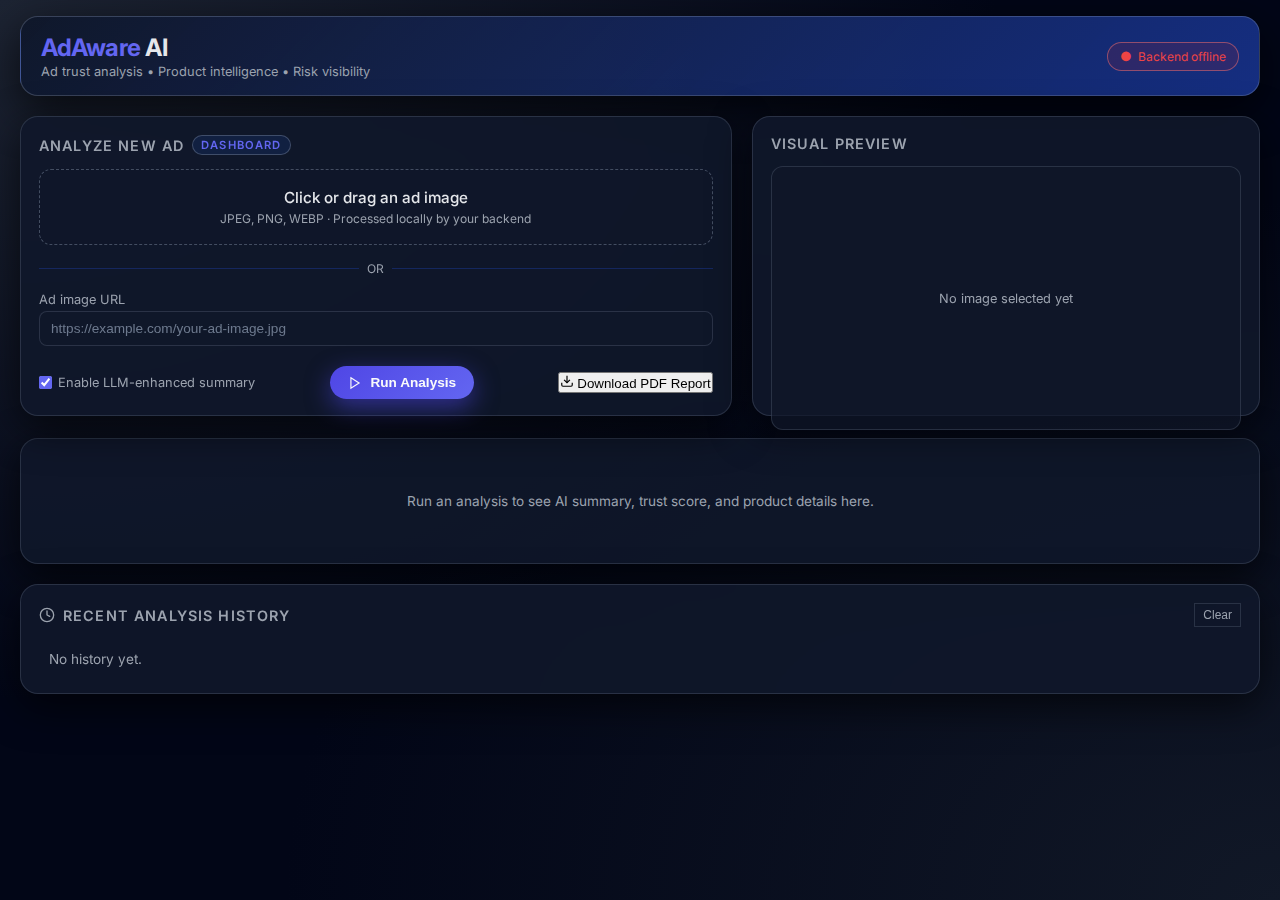
<file: web_dashboard/index.html>
<!doctype html>
<html lang="en">

<head>
  <meta charset="utf-8" />
  <title>AdAware AI – Dashboard</title>
  <meta name="viewport" content="width=device-width, initial-scale=1" />

  <link rel="preconnect" href="https://fonts.googleapis.com">
  <link rel="preconnect" href="https://fonts.gstatic.com" crossorigin>
  <link href="https://fonts.googleapis.com/css2?family=Inter:wght@400;500;600;700&display=swap" rel="stylesheet">
  <link rel="stylesheet" href="styles.css">
</head>

<body>
  <div class="page">
    <!-- HEADER -->
    <header class="top-bar">
      <div>
        <div class="app-title"><span>AdAware</span> AI</div>
        <div class="app-subtitle">Ad trust analysis • Product intelligence • Risk visibility</div>
      </div>
      <div id="backendStatus" class="status-pill">
        <span class="status-dot">●</span>
        Checking backend…
      </div>
    </header>

    <!-- INPUT + PREVIEW -->
    <main class="layout">
      <!-- Left: Input card -->
      <section class="card">
        <div class="card-header">
          <div class="card-title">
            Analyze New Ad
            <span class="card-title-badge">Dashboard</span>
          </div>
        </div>

        <div class="input-section">
          <!-- File input -->
          <label class="file-drop">
            <input type="file" id="imageFile" accept="image/*" />
            <div class="file-drop-main">Click or drag an ad image</div>
            <div class="file-drop-sub">JPEG, PNG, WEBP · Processed locally by your backend</div>
          </label>

          <div class="or-divider">
            <div class="or-divider-line"></div>
            <span>OR</span>
            <div class="or-divider-line"></div>
          </div>

          <!-- URL input -->
          <div>
            <div class="field-label">Ad image URL</div>
            <input id="imageUrl" type="text" class="text-input" placeholder="https://example.com/your-ad-image.jpg" />
          </div>

          <!-- Footer controls -->
          <div class="input-footer">
            <label class="checkbox-row">
              <input type="checkbox" id="useLlm" checked />
              <span>Enable LLM-enhanced summary</span>
            </label>

            <button id="btnAnalyze" type="button" class="btn-primary">
              <svg class="btn-icon" viewBox="0 0 24 24" fill="none" stroke="currentColor">
                <polygon points="5 3 19 12 5 21 5 3"></polygon>
              </svg>
              Run Analysis
            </button>

            <button id="btnDownloadPdf" type="button" class="btn-subtle" style="margin-left:8px;">
              <svg class="btn-icon" viewBox="0 0 24 24" fill="none" stroke="currentColor">
                <path d="M21 15v4a2 2 0 0 1-2 2H5a2 2 0 0 1-2-2v-4" />
                <polyline points="7 10 12 15 17 10" />
                <line x1="12" y1="15" x2="12" y2="3" />
              </svg>
              Download PDF Report
            </button>
          </div>
        </div>
      </section>

      <!-- Right: Preview card -->
      <section class="card">
        <div class="card-header">
          <div class="card-title">
            Visual Preview
          </div>
        </div>
        <div id="previewInner" class="preview-wrap">
          <div class="preview-placeholder">No image selected yet</div>
        </div>
      </section>
    </main>

    <!-- RESULTS -->
    <section id="resultArea" class="results-card">
      <div class="results-placeholder">
        Run an analysis to see AI summary, trust score, and product details here.
      </div>
    </section>

    <!-- HISTORY -->
    <section id="historySection" class="card" style="margin-top: 20px;">
      <div class="card-header">
        <div class="card-title">
          <svg width="16" height="16" viewBox="0 0 24 24" fill="none" stroke="currentColor" stroke-width="2"
            stroke-linecap="round" stroke-linejoin="round">
            <circle cx="12" cy="12" r="10"></circle>
            <polyline points="12 6 12 12 16 14"></polyline>
          </svg>
          Recent Analysis History
        </div>
        <button id="btnClearHistory" class="btn-subtle"
          style="font-size: 0.75rem; padding: 4px 8px; background: transparent; border: 1px solid var(--border-subtle); color: var(--text-muted); cursor: pointer;">Clear</button>
      </div>
      <div id="historyList" class="history-grid"
        style="display: grid; grid-template-columns: repeat(auto-fill, minmax(250px, 1fr)); gap: 12px; margin-top: 12px;">
        <!-- History items -->
        <div style="color: var(--text-muted); font-size: 0.85rem; padding: 10px;">No history yet.</div>
      </div>
    </section>
  </div>

  <script src="script.js"></script>
</body>

</html>
</file>
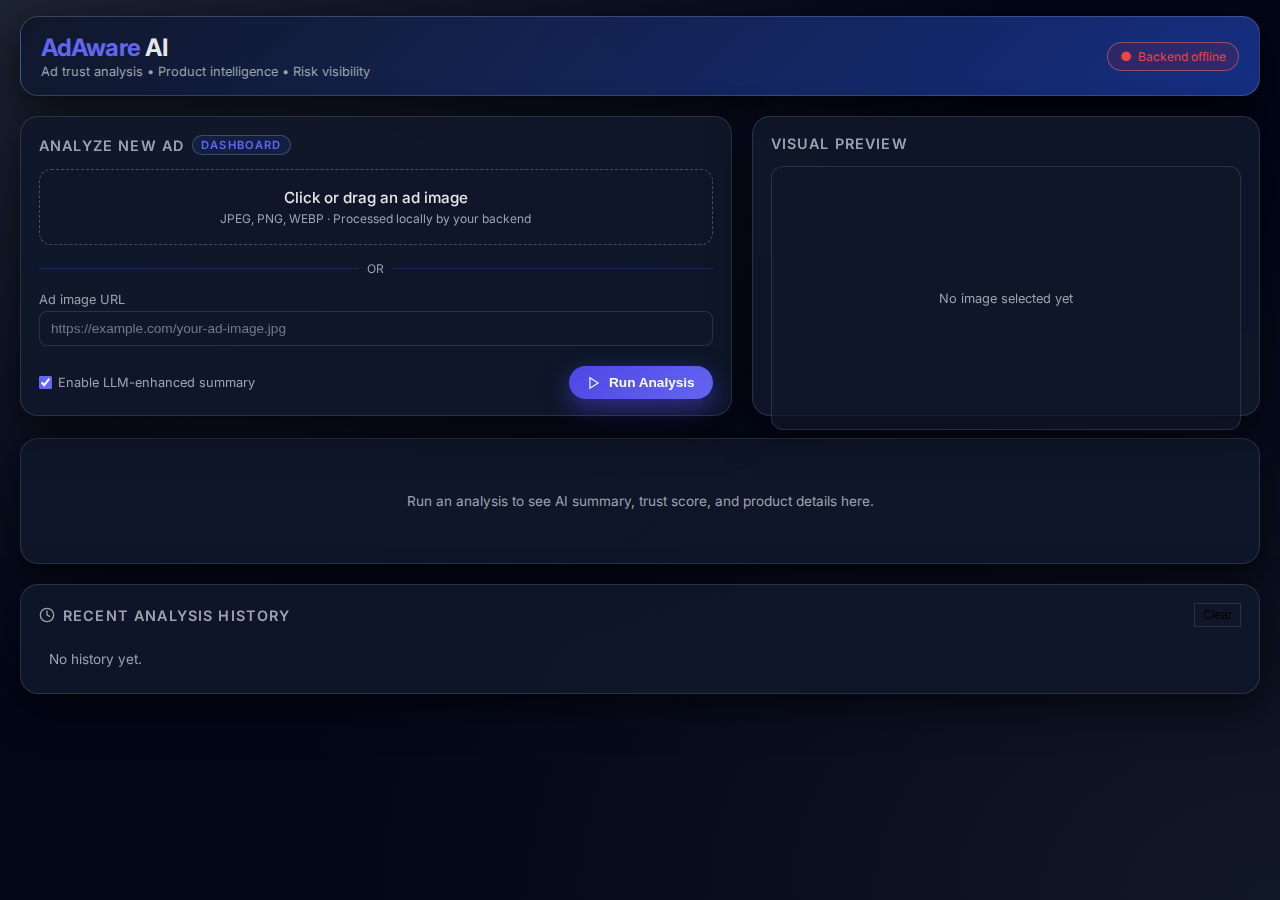
<file: extension/dashboard.html>
<!doctype html>
<html lang="en">
<head>
  <meta charset="utf-8" />
  <title>AdAware AI – Dashboard</title>
  <meta name="viewport" content="width=device-width, initial-scale=1" />

  <link rel="preconnect" href="https://fonts.googleapis.com">
  <link rel="preconnect" href="https://fonts.gstatic.com" crossorigin>
  <link href="https://fonts.googleapis.com/css2?family=Inter:wght@400;500;600;700&display=swap" rel="stylesheet">

  <style>
    :root {
      --bg: #020617;
      --bg-card: rgba(15, 23, 42, 0.9);
      --bg-panel: rgba(15, 23, 42, 0.7);
      --border-subtle: rgba(148, 163, 184, 0.2);
      --border-strong: rgba(99, 102, 241, 0.7);
      --text-main: #e5e7eb;
      --text-muted: #9ca3af;
      --accent: #6366f1;
      --accent-soft: rgba(79, 70, 229, 0.35);
      --success: #22c55e;
      --warning: #f97316;
      --danger: #ef4444;
      --radius-lg: 18px;
      --radius-md: 12px;
      --radius-sm: 8px;
    }

    * {
      box-sizing: border-box;
      margin: 0;
      padding: 0;
    }

    body {
      min-height: 100vh;
      background:
        radial-gradient(at 0% 0%, #1d2433 0, transparent 55%),
        radial-gradient(at 100% 100%, #111827 0, transparent 55%),
        var(--bg);
      color: var(--text-main);
      font-family: "Inter", system-ui, -apple-system, BlinkMacSystemFont, "Segoe UI", sans-serif;
      padding: 16px;
    }

    .page {
      max-width: 1240px;
      margin: 0 auto;
    }

    /* Top bar */
    .top-bar {
      display: flex;
      align-items: center;
      justify-content: space-between;
      padding: 16px 20px;
      border-radius: var(--radius-lg);
      background: linear-gradient(135deg, rgba(15,23,42,0.95), rgba(30,64,175,0.7));
      border: 1px solid rgba(148,163,184,0.3);
      box-shadow: 0 14px 45px rgba(0,0,0,0.7);
      margin-bottom: 20px;
    }

    .app-title {
      font-size: 1.5rem;
      font-weight: 700;
      letter-spacing: -0.02em;
    }

    .app-title span {
      color: var(--accent);
    }

    .app-subtitle {
      font-size: 0.8rem;
      color: var(--text-muted);
      margin-top: 2px;
    }

    .status-pill {
      font-size: 0.75rem;
      padding: 6px 12px;
      border-radius: 999px;
      border: 1px solid rgba(148,163,184,0.4);
      background: rgba(15,23,42,0.8);
      display: inline-flex;
      align-items: center;
      gap: 6px;
      color: var(--text-muted);
      white-space: nowrap;
    }

    .status-pill.online {
      border-color: rgba(34,197,94,0.5);
      background: rgba(22,163,74,0.15);
      color: var(--success);
    }

    .status-pill.offline {
      border-color: rgba(248,113,113,0.5);
      background: rgba(185,28,28,0.15);
      color: var(--danger);
    }

    .status-dot {
      font-size: 0.8rem;
    }

    /* Layout main */
    .layout {
      display: grid;
      grid-template-columns: 1.4fr 1fr;
      gap: 20px;
      align-items: stretch;
      margin-bottom: 22px;
    }

    .card {
      background: var(--bg-card);
      border-radius: var(--radius-lg);
      border: 1px solid var(--border-subtle);
      box-shadow: 0 12px 40px rgba(0,0,0,0.65);
      padding: 18px 18px 16px;
      backdrop-filter: blur(16px);
      -webkit-backdrop-filter: blur(16px);
    }

    .card-header {
      display: flex;
      align-items: center;
      justify-content: space-between;
      margin-bottom: 14px;
    }

    .card-title {
      font-size: 0.9rem;
      font-weight: 600;
      text-transform: uppercase;
      letter-spacing: 0.08em;
      color: var(--text-muted);
      display: flex;
      align-items: center;
      gap: 8px;
    }

    .card-title-badge {
      font-size: 0.7rem;
      padding: 2px 8px;
      border-radius: 999px;
      border: 1px solid rgba(148,163,184,0.35);
      color: var(--accent);
      background: rgba(37,99,235,0.12);
    }

    /* Input area */
    .input-section {
      display: flex;
      flex-direction: column;
      gap: 12px;
    }

    .file-drop {
      border-radius: var(--radius-md);
      border: 1px dashed rgba(148,163,184,0.4);
      background: rgba(15,23,42,0.7);
      padding: 18px;
      text-align: center;
      position: relative;
      cursor: pointer;
      transition: border-color 0.18s ease, background 0.18s ease, box-shadow 0.18s ease;
    }

    .file-drop:hover {
      border-color: var(--accent);
      box-shadow: 0 0 0 1px rgba(79,70,229,0.6);
      background: rgba(17,24,39,0.9);
    }

    .file-drop input[type="file"] {
      position: absolute;
      inset: 0;
      margin: 0;
      opacity: 0;
      cursor: pointer;
    }

    .file-drop-main {
      font-size: 0.95rem;
      font-weight: 500;
    }

    .file-drop-sub {
      font-size: 0.75rem;
      color: var(--text-muted);
      margin-top: 4px;
    }

    .or-divider {
      display: flex;
      align-items: center;
      gap: 8px;
      font-size: 0.75rem;
      color: var(--text-muted);
      margin: 4px 0;
    }

    .or-divider-line {
      flex: 1;
      height: 1px;
      background: rgba(30,64,175,0.8);
      opacity: 0.5;
    }

    .field-label {
      font-size: 0.8rem;
      color: var(--text-muted);
      margin-bottom: 4px;
    }

    .text-input {
      width: 100%;
      border-radius: var(--radius-sm);
      border: 1px solid var(--border-subtle);
      background: rgba(15,23,42,0.9);
      padding: 9px 11px;
      font-size: 0.85rem;
      color: var(--text-main);
      outline: none;
      transition: border-color 0.18s ease, box-shadow 0.18s ease, background 0.18s ease;
    }

    .text-input::placeholder {
      color: rgba(148,163,184,0.7);
    }

    .text-input:focus {
      border-color: var(--border-strong);
      box-shadow: 0 0 0 1px var(--accent-soft);
      background: #020617;
    }

    .input-footer {
      display: flex;
      align-items: center;
      justify-content: space-between;
      gap: 8px;
      margin-top: 8px;
    }

    .checkbox-row {
      display: inline-flex;
      align-items: center;
      gap: 6px;
      font-size: 0.8rem;
      color: var(--text-muted);
      cursor: pointer;
    }

    .checkbox-row input {
      accent-color: var(--accent);
    }

    .btn-primary {
      border-radius: 999px;
      border: none;
      padding: 9px 18px;
      background: linear-gradient(135deg, #4f46e5, #6366f1);
      color: #f9fafb;
      font-size: 0.85rem;
      font-weight: 600;
      cursor: pointer;
      display: inline-flex;
      align-items: center;
      gap: 8px;
      box-shadow: 0 8px 25px rgba(79,70,229,0.55);
      transition: transform 0.12s ease, box-shadow 0.12s ease, opacity 0.12s ease;
      white-space: nowrap;
    }

    .btn-primary:hover:not(:disabled) {
      transform: translateY(-0.5px);
      box-shadow: 0 10px 32px rgba(79,70,229,0.7);
    }

    .btn-primary:disabled {
      opacity: 0.6;
      cursor: default;
      box-shadow: none;
      transform: none;
    }

    .btn-icon {
      width: 14px;
      height: 14px;
      stroke-width: 2;
    }

    /* Preview card */
    .preview-wrap {
      border-radius: var(--radius-md);
      background: var(--bg-panel);
      border: 1px solid var(--border-subtle);
      height: 100%;
      min-height: 220px;
      display: flex;
      align-items: center;
      justify-content: center;
      overflow: hidden;
      position: relative;
    }

    .preview-placeholder {
      font-size: 0.8rem;
      color: var(--text-muted);
    }

    .preview-img {
      max-width: 100%;
      max-height: 100%;
      object-fit: contain;
      display: block;
    }

    /* Result area */
    .results-card {
      border-radius: var(--radius-lg);
      background: var(--bg-card);
      border: 1px solid var(--border-subtle);
      box-shadow: 0 12px 40px rgba(0,0,0,0.7);
      padding: 18px;
    }

    .results-placeholder {
      font-size: 0.85rem;
      color: var(--text-muted);
      text-align: center;
      padding: 36px 0;
    }

    .results-grid {
      display: grid;
      grid-template-columns: minmax(0, 1.7fr) minmax(0, 1.3fr);
      gap: 18px;
    }

    .summary-panel,
    .details-panel {
      background: var(--bg-panel);
      border-radius: var(--radius-md);
      padding: 14px;
      border: 1px solid rgba(55,65,81,0.85);
    }

    .section-heading {
      font-size: 0.8rem;
      font-weight: 600;
      text-transform: uppercase;
      letter-spacing: 0.08em;
      color: var(--text-muted);
      margin-bottom: 8px;
      display: flex;
      align-items: center;
      gap: 6px;
    }

    .section-heading span.dot {
      width: 7px;
      height: 7px;
      border-radius: 999px;
      background: rgba(148,163,184,0.7);
    }

    .summary-text {
      font-size: 0.9rem;
      color: #e5e7eb;
      line-height: 1.5;
      white-space: pre-wrap;
    }

    .pill-row {
      display: flex;
      flex-wrap: wrap;
      gap: 6px;
      margin-top: 8px;
    }

    .pill {
      font-size: 0.7rem;
      padding: 3px 8px;
      border-radius: 999px;
      border: 1px solid rgba(148,163,184,0.35);
      color: var(--text-muted);
      background: rgba(15,23,42,0.9);
    }

    .pill.green {
      border-color: rgba(34,197,94,0.7);
      color: var(--success);
      background: rgba(22,163,74,0.14);
    }

    .pill.yellow {
      border-color: rgba(249,115,22,0.7);
      color: var(--warning);
      background: rgba(202,138,4,0.14);
    }

    .pill.red {
      border-color: rgba(239,68,68,0.7);
      color: var(--danger);
      background: rgba(185,28,28,0.16);
    }

    .metric-row {
      display: flex;
      align-items: center;
      justify-content: space-between;
      font-size: 0.8rem;
      margin-top: 6px;
    }

    .metric-label {
      color: var(--text-muted);
    }

    .metric-value {
      font-weight: 600;
    }

    .progress-wrapper {
      margin-top: 6px;
    }

    .progress-bg {
      width: 100%;
      height: 6px;
      border-radius: 999px;
      background: rgba(30,64,175,0.4);
      overflow: hidden;
    }

    .progress-fill {
      height: 100%;
      width: 0%;
      border-radius: 999px;
      background: linear-gradient(90deg, #22c55e, #4ade80);
      transition: width 0.9s ease-out;
    }

    .json-toggle {
      margin-top: 12px;
      border-radius: var(--radius-md);
      border: 1px solid rgba(55,65,81,0.9);
      background: rgba(15,23,42,0.9);
      padding: 10px 12px;
      font-size: 0.75rem;
    }

    .json-toggle summary {
      cursor: pointer;
      list-style: none;
      outline: none;
      color: var(--text-muted);
      font-weight: 500;
      text-transform: uppercase;
      letter-spacing: 0.08em;
    }

    .json-toggle summary::-webkit-details-marker {
      display: none;
    }

    .json-toggle summary::before {
      content: "▸";
      display: inline-block;
      margin-right: 6px;
      font-size: 0.7rem;
      transition: transform 0.15s ease;
    }

    .json-toggle[open] summary::before {
      transform: rotate(90deg);
    }

    .json-toggle pre {
      margin-top: 8px;
      max-height: 260px;
      overflow: auto;
      font-family: ui-monospace, SFMono-Regular, Menlo, Monaco, Consolas, "Liberation Mono", "Courier New", monospace;
      font-size: 0.7rem;
      color: #e5e7eb;
      white-space: pre;
    }

    /* Small badge */
    .id-chip {
      font-family: ui-monospace, SFMono-Regular, Menlo, Monaco, Consolas, "Liberation Mono", "Courier New", monospace;
      font-size: 0.7rem;
      padding: 2px 6px;
      border-radius: 999px;
      border: 1px solid rgba(148,163,184,0.4);
      color: var(--text-muted);
      margin-top: 6px;
      display: inline-flex;
      align-items: center;
      gap: 4px;
    }

    /* Responsive */
    @media (max-width: 980px) {
      .layout {
        grid-template-columns: 1fr;
      }
    }

    @media (max-width: 720px) {
      body {
        padding: 10px;
      }
      .top-bar {
        flex-direction: column;
        align-items: flex-start;
        gap: 8px;
      }
      .results-grid {
        grid-template-columns: 1fr;
      }
    }

    /* Print */
    @media print {
      body {
        background: #fff;
        color: #000;
      }
      .top-bar {
        box-shadow: none;
        background: #fff;
      }
      .card,
      .results-card,
      .summary-panel,
      .details-panel,
      .json-toggle {
        background: #fff !important;
        box-shadow: none !important;
      }
      .btn-primary,
      .status-pill {
        display: none !important;
      }
    }
  </style>
</head>

<body>
  <div class="page">
    <!-- HEADER -->
    <header class="top-bar">
      <div>
        <div class="app-title"><span>AdAware</span> AI</div>
        <div class="app-subtitle">Ad trust analysis • Product intelligence • Risk visibility</div>
      </div>
      <div id="backendStatus" class="status-pill">
        <span class="status-dot">●</span>
        Checking backend…
      </div>
    </header>

    <!-- INPUT + PREVIEW -->
    <main class="layout">
      <!-- Left: Input card -->
      <section class="card">
        <div class="card-header">
          <div class="card-title">
            Analyze New Ad
            <span class="card-title-badge">Dashboard</span>
          </div>
        </div>

        <div class="input-section">
          <!-- File input -->
          <label class="file-drop">
            <input type="file" id="imageFile" accept="image/*" />
            <div class="file-drop-main">Click or drag an ad image</div>
            <div class="file-drop-sub">JPEG, PNG, WEBP · Processed locally by your backend</div>
          </label>

          <div class="or-divider">
            <div class="or-divider-line"></div>
            <span>OR</span>
            <div class="or-divider-line"></div>
          </div>

          <!-- URL input -->
          <div>
            <div class="field-label">Ad image URL</div>
            <input
              id="imageUrl"
              type="text"
              class="text-input"
              placeholder="https://example.com/your-ad-image.jpg"
            />
          </div>

          <!-- Footer controls -->
          <div class="input-footer">
            <label class="checkbox-row">
              <input type="checkbox" id="useLlm" checked />
              <span>Enable LLM-enhanced summary</span>
            </label>

            <button id="btnAnalyze" type="button" class="btn-primary">
              <svg class="btn-icon" viewBox="0 0 24 24" fill="none" stroke="currentColor">
                <polygon points="5 3 19 12 5 21 5 3"></polygon>
              </svg>
              Run Analysis
            </button>
          </div>
        </div>
      </section>

      <!-- Right: Preview card -->
      <section class="card">
        <div class="card-header">
          <div class="card-title">
            Visual Preview
          </div>
        </div>
        <div id="previewInner" class="preview-wrap">
          <div class="preview-placeholder">No image selected yet</div>
        </div>
      </section>
    </main>

    <!-- RESULTS -->
    <section id="resultArea" class="results-card">
      <div class="results-placeholder">
        Run an analysis to see AI summary, trust score, and product details here.
      </div>
    </section>

    <!-- HISTORY -->
    <section id="historySection" class="card" style="margin-top: 20px;">
      <div class="card-header">
        <div class="card-title">
          <svg width="16" height="16" viewBox="0 0 24 24" fill="none" stroke="currentColor" stroke-width="2" stroke-linecap="round" stroke-linejoin="round"><circle cx="12" cy="12" r="10"></circle><polyline points="12 6 12 12 16 14"></polyline></svg>
          Recent Analysis History
        </div>
        <button id="btnClearHistory" class="btn-subtle" style="font-size: 0.75rem; padding: 4px 8px; background: transparent; border: 1px solid var(--border-subtle);">Clear</button>
      </div>
      <div id="historyList" class="history-grid" style="display: grid; grid-template-columns: repeat(auto-fill, minmax(250px, 1fr)); gap: 12px;">
        <!-- History items -->
        <div style="color: var(--text-muted); font-size: 0.85rem; padding: 10px;">No history yet.</div>
      </div>
    </section>
  </div>

  <!-- Extension JS (will call /analyze_hover, draw results) -->
  <script src="dashboard.js"></script>
</body>
</html>
</file>
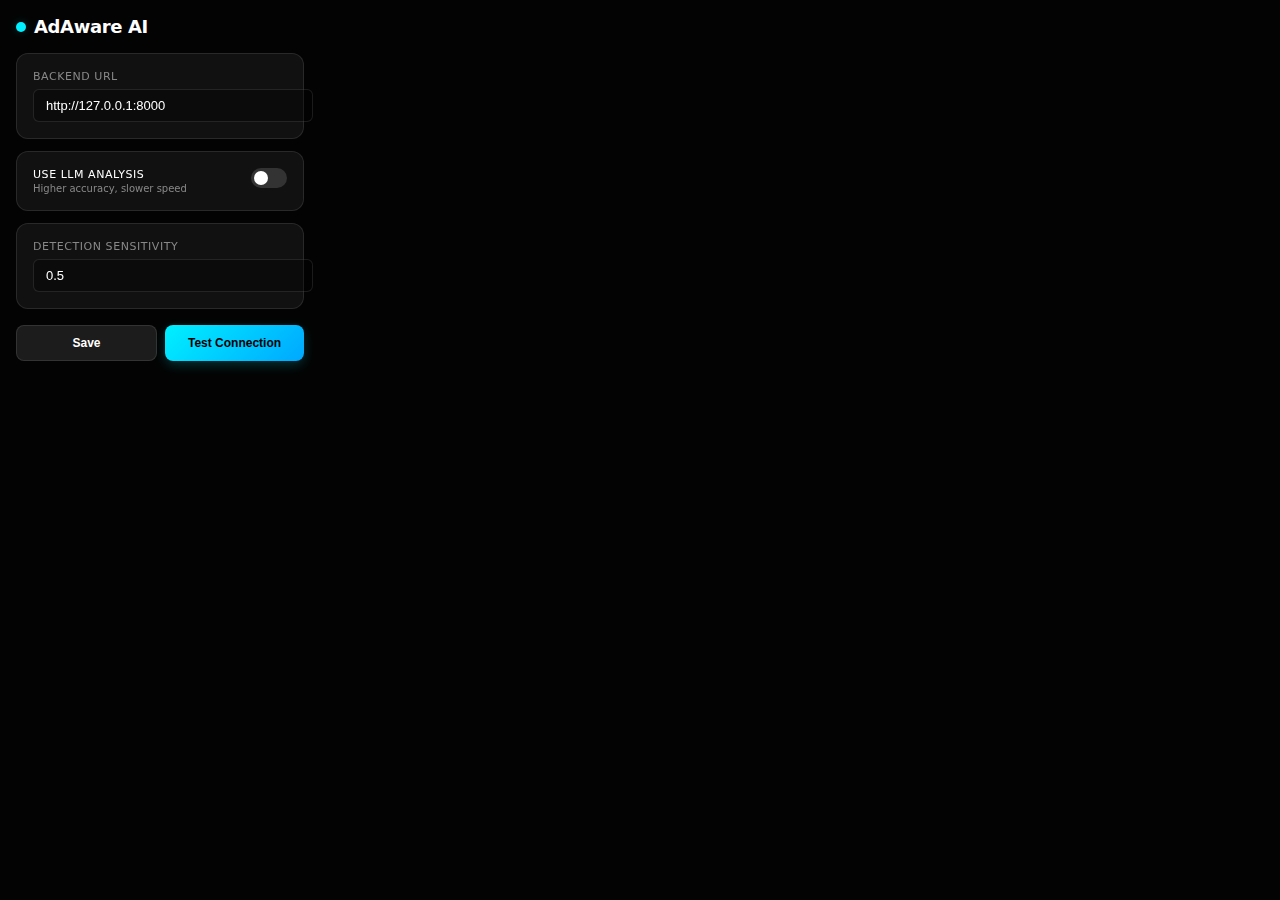
<file: extension/popup.html>
<!DOCTYPE html>
<html>

<head>
  <meta charset="utf-8">
  <link rel="stylesheet" href="popup.css">
</head>

<body>
  <h2>
    <div class="logo-dot"></div> AdAware AI
  </h2>

  <div class="card">
    <div class="field">
      <label>Backend URL</label>
      <input type="text" id="backend_url" value="http://127.0.0.1:8000" placeholder="http://localhost:8000">
    </div>
  </div>

  <div class="card">
    <div class="field row">
      <div>
        <label style="margin:0; color:#fff">Use LLM Analysis</label>
        <div style="font-size:10px; color:var(--text-muted); margin-top:2px">Higher accuracy, slower speed</div>
      </div>
      <label class="toggle">
        <input type="checkbox" id="use_llm">
        <span class="slider"></span>
      </label>
    </div>
  </div>

  <div class="card">
    <div class="field">
      <label>Detection Sensitivity</label>
      <input type="number" id="sensitivity" step="0.1" min="0" max="1" value="0.5">
    </div>
  </div>

  <div class="actions">
    <button id="save">Save</button>
    <button id="test-connection">Test Connection</button>
  </div>

  <div id="status" class="status"></div>

  <script src="popup.js"></script>
</body>

</html>
</file>
<file: web_dashboard/styles.css>
:root {
  --bg: #020617;
  --bg-card: rgba(15, 23, 42, 0.9);
  --bg-panel: rgba(15, 23, 42, 0.7);
  --border-subtle: rgba(148, 163, 184, 0.2);
  --border-strong: rgba(99, 102, 241, 0.7);
  --text-main: #e5e7eb;
  --text-muted: #9ca3af;
  --accent: #6366f1;
  --accent-soft: rgba(79, 70, 229, 0.35);
  --success: #22c55e;
  --warning: #f97316;
  --danger: #ef4444;
  --radius-lg: 18px;
  --radius-md: 12px;
  --radius-sm: 8px;
}

* {
  box-sizing: border-box;
  margin: 0;
  padding: 0;
}

body {
  min-height: 100vh;
  background:
    radial-gradient(at 0% 0%, #1d2433 0, transparent 55%),
    radial-gradient(at 100% 100%, #111827 0, transparent 55%),
    var(--bg);
  color: var(--text-main);
  font-family: "Inter", system-ui, -apple-system, BlinkMacSystemFont, "Segoe UI", sans-serif;
  padding: 16px;
}

.page {
  max-width: 1240px;
  margin: 0 auto;
}

/* Top bar */
.top-bar {
  display: flex;
  align-items: center;
  justify-content: space-between;
  padding: 16px 20px;
  border-radius: var(--radius-lg);
  background: linear-gradient(135deg, rgba(15, 23, 42, 0.95), rgba(30, 64, 175, 0.7));
  border: 1px solid rgba(148, 163, 184, 0.3);
  box-shadow: 0 14px 45px rgba(0, 0, 0, 0.7);
  margin-bottom: 20px;
}

.app-title {
  font-size: 1.5rem;
  font-weight: 700;
  letter-spacing: -0.02em;
}

.app-title span {
  color: var(--accent);
}

.app-subtitle {
  font-size: 0.8rem;
  color: var(--text-muted);
  margin-top: 2px;
}

.status-pill {
  font-size: 0.75rem;
  padding: 6px 12px;
  border-radius: 999px;
  border: 1px solid rgba(148, 163, 184, 0.4);
  background: rgba(15, 23, 42, 0.8);
  display: inline-flex;
  align-items: center;
  gap: 6px;
  color: var(--text-muted);
  white-space: nowrap;
}

.status-pill.online {
  border-color: rgba(34, 197, 94, 0.5);
  background: rgba(22, 163, 74, 0.15);
  color: var(--success);
}

.status-pill.offline {
  border-color: rgba(248, 113, 113, 0.5);
  background: rgba(185, 28, 28, 0.15);
  color: var(--danger);
}

.status-dot {
  font-size: 0.8rem;
}

/* Layout main */
.layout {
  display: grid;
  grid-template-columns: 1.4fr 1fr;
  gap: 20px;
  align-items: stretch;
  margin-bottom: 22px;
}

.card {
  background: var(--bg-card);
  border-radius: var(--radius-lg);
  border: 1px solid var(--border-subtle);
  box-shadow: 0 12px 40px rgba(0, 0, 0, 0.65);
  padding: 18px 18px 16px;
  backdrop-filter: blur(16px);
  -webkit-backdrop-filter: blur(16px);
}

.card-header {
  display: flex;
  align-items: center;
  justify-content: space-between;
  margin-bottom: 14px;
}

.card-title {
  font-size: 0.9rem;
  font-weight: 600;
  text-transform: uppercase;
  letter-spacing: 0.08em;
  color: var(--text-muted);
  display: flex;
  align-items: center;
  gap: 8px;
}

.card-title-badge {
  font-size: 0.7rem;
  padding: 2px 8px;
  border-radius: 999px;
  border: 1px solid rgba(148, 163, 184, 0.35);
  color: var(--accent);
  background: rgba(37, 99, 235, 0.12);
}

/* Input area */
.input-section {
  display: flex;
  flex-direction: column;
  gap: 12px;
}

.file-drop {
  border-radius: var(--radius-md);
  border: 1px dashed rgba(148, 163, 184, 0.4);
  background: rgba(15, 23, 42, 0.7);
  padding: 18px;
  text-align: center;
  position: relative;
  cursor: pointer;
  transition: border-color 0.18s ease, background 0.18s ease, box-shadow 0.18s ease;
}

.file-drop:hover {
  border-color: var(--accent);
  box-shadow: 0 0 0 1px rgba(79, 70, 229, 0.6);
  background: rgba(17, 24, 39, 0.9);
}

.file-drop input[type="file"] {
  position: absolute;
  inset: 0;
  margin: 0;
  opacity: 0;
  cursor: pointer;
}

.file-drop-main {
  font-size: 0.95rem;
  font-weight: 500;
}

.file-drop-sub {
  font-size: 0.75rem;
  color: var(--text-muted);
  margin-top: 4px;
}

.or-divider {
  display: flex;
  align-items: center;
  gap: 8px;
  font-size: 0.75rem;
  color: var(--text-muted);
  margin: 4px 0;
}

.or-divider-line {
  flex: 1;
  height: 1px;
  background: rgba(30, 64, 175, 0.8);
  opacity: 0.5;
}

.field-label {
  font-size: 0.8rem;
  color: var(--text-muted);
  margin-bottom: 4px;
}

.text-input {
  width: 100%;
  border-radius: var(--radius-sm);
  border: 1px solid var(--border-subtle);
  background: rgba(15, 23, 42, 0.9);
  padding: 9px 11px;
  font-size: 0.85rem;
  color: var(--text-main);
  outline: none;
  transition: border-color 0.18s ease, box-shadow 0.18s ease, background 0.18s ease;
}

.text-input::placeholder {
  color: rgba(148, 163, 184, 0.7);
}

.text-input:focus {
  border-color: var(--border-strong);
  box-shadow: 0 0 0 1px var(--accent-soft);
  background: #020617;
}

.input-footer {
  display: flex;
  align-items: center;
  justify-content: space-between;
  gap: 8px;
  margin-top: 8px;
}

.checkbox-row {
  display: inline-flex;
  align-items: center;
  gap: 6px;
  font-size: 0.8rem;
  color: var(--text-muted);
  cursor: pointer;
}

.checkbox-row input {
  accent-color: var(--accent);
}

.btn-primary {
  border-radius: 999px;
  border: none;
  padding: 9px 18px;
  background: linear-gradient(135deg, #4f46e5, #6366f1);
  color: #f9fafb;
  font-size: 0.85rem;
  font-weight: 600;
  cursor: pointer;
  display: inline-flex;
  align-items: center;
  gap: 8px;
  box-shadow: 0 8px 25px rgba(79, 70, 229, 0.55);
  transition: transform 0.12s ease, box-shadow 0.12s ease, opacity 0.12s ease;
  white-space: nowrap;
}

.btn-primary:hover:not(:disabled) {
  transform: translateY(-0.5px);
  box-shadow: 0 10px 32px rgba(79, 70, 229, 0.7);
}

.btn-primary:disabled {
  opacity: 0.6;
  cursor: default;
  box-shadow: none;
  transform: none;
}

.btn-icon {
  width: 14px;
  height: 14px;
  stroke-width: 2;
}

/* Preview card */
.preview-wrap {
  border-radius: var(--radius-md);
  background: var(--bg-panel);
  border: 1px solid var(--border-subtle);
  height: 100%;
  min-height: 220px;
  display: flex;
  align-items: center;
  justify-content: center;
  overflow: hidden;
  position: relative;
}

.preview-placeholder {
  font-size: 0.8rem;
  color: var(--text-muted);
}

.preview-img {
  max-width: 100%;
  max-height: 100%;
  object-fit: contain;
  display: block;
}

/* Result area */
.results-card {
  border-radius: var(--radius-lg);
  background: var(--bg-card);
  border: 1px solid var(--border-subtle);
  box-shadow: 0 12px 40px rgba(0, 0, 0, 0.7);
  padding: 18px;
}

.results-placeholder {
  font-size: 0.85rem;
  color: var(--text-muted);
  text-align: center;
  padding: 36px 0;
}

.results-grid {
  display: grid;
  grid-template-columns: minmax(0, 1.7fr) minmax(0, 1.3fr);
  gap: 18px;
}

.summary-panel,
.details-panel {
  background: var(--bg-panel);
  border-radius: var(--radius-md);
  padding: 14px;
  border: 1px solid rgba(55, 65, 81, 0.85);
}

.section-heading {
  font-size: 0.8rem;
  font-weight: 600;
  text-transform: uppercase;
  letter-spacing: 0.08em;
  color: var(--text-muted);
  margin-bottom: 8px;
  display: flex;
  align-items: center;
  gap: 6px;
}

.section-heading span.dot {
  width: 7px;
  height: 7px;
  border-radius: 999px;
  background: rgba(148, 163, 184, 0.7);
}

.summary-text {
  font-size: 0.9rem;
  color: #e5e7eb;
  line-height: 1.5;
  white-space: pre-wrap;
}

.pill-row {
  display: flex;
  flex-wrap: wrap;
  gap: 6px;
  margin-top: 8px;
}

.pill {
  font-size: 0.7rem;
  padding: 3px 8px;
  border-radius: 999px;
  border: 1px solid rgba(148, 163, 184, 0.35);
  color: var(--text-muted);
  background: rgba(15, 23, 42, 0.9);
}

.pill.green {
  border-color: rgba(34, 197, 94, 0.7);
  color: var(--success);
  background: rgba(22, 163, 74, 0.14);
}

.pill.yellow {
  border-color: rgba(249, 115, 22, 0.7);
  color: var(--warning);
  background: rgba(202, 138, 4, 0.14);
}

.pill.red {
  border-color: rgba(239, 68, 68, 0.7);
  color: var(--danger);
  background: rgba(185, 28, 28, 0.16);
}

.metric-row {
  display: flex;
  align-items: center;
  justify-content: space-between;
  font-size: 0.8rem;
  margin-top: 6px;
}

.metric-label {
  color: var(--text-muted);
}

.metric-value {
  font-weight: 600;
}

.progress-wrapper {
  margin-top: 6px;
}

.progress-bg {
  width: 100%;
  height: 6px;
  border-radius: 999px;
  background: rgba(30, 64, 175, 0.4);
  overflow: hidden;
}

.progress-fill {
  height: 100%;
  width: 0%;
  border-radius: 999px;
  background: linear-gradient(90deg, #22c55e, #4ade80);
  transition: width 0.9s ease-out;
}

.json-toggle {
  margin-top: 12px;
  border-radius: var(--radius-md);
  border: 1px solid rgba(55, 65, 81, 0.9);
  background: rgba(15, 23, 42, 0.9);
  padding: 10px 12px;
  font-size: 0.75rem;
}

.json-toggle summary {
  cursor: pointer;
  list-style: none;
  outline: none;
  color: var(--text-muted);
  font-weight: 500;
  text-transform: uppercase;
  letter-spacing: 0.08em;
}

.json-toggle summary::-webkit-details-marker {
  display: none;
}

.json-toggle summary::before {
  content: "▸";
  display: inline-block;
  margin-right: 6px;
  font-size: 0.7rem;
  transition: transform 0.15s ease;
}

.json-toggle[open] summary::before {
  transform: rotate(90deg);
}

.json-toggle pre {
  margin-top: 8px;
  max-height: 260px;
  overflow: auto;
  font-family: ui-monospace, SFMono-Regular, Menlo, Monaco, Consolas, "Liberation Mono", "Courier New", monospace;
  font-size: 0.7rem;
  color: #e5e7eb;
  white-space: pre;
}

/* Small badge */
.id-chip {
  font-family: ui-monospace, SFMono-Regular, Menlo, Monaco, Consolas, "Liberation Mono", "Courier New", monospace;
  font-size: 0.7rem;
  padding: 2px 6px;
  border-radius: 999px;
  border: 1px solid rgba(148, 163, 184, 0.4);
  color: var(--text-muted);
  margin-top: 6px;
  display: inline-flex;
  align-items: center;
  gap: 4px;
}

/* Responsive */
@media (max-width: 980px) {
  .layout {
    grid-template-columns: 1fr;
  }
}

@media (max-width: 720px) {
  body {
    padding: 10px;
  }

  .top-bar {
    flex-direction: column;
    align-items: flex-start;
    gap: 8px;
  }

  .results-grid {
    grid-template-columns: 1fr;
  }
}

/* Print */
@media print {
  body {
    background: #fff;
    color: #000;
  }

  .top-bar {
    box-shadow: none;
    background: #fff;
  }

  .card,
  .results-card,
  .summary-panel,
  .details-panel,
  .json-toggle {
    background: #fff !important;
    box-shadow: none !important;
  }

  .btn-primary,
  .status-pill {
    display: none !important;
  }
}
</file>
<file: extension/popup.css>
:root {
  --bg-dark: #030303;
  --card-bg: rgba(20, 20, 20, 0.85);
  --card-border: rgba(255, 255, 255, 0.1);
  --accent_primary: #00f0ff;
  --accent_glow: rgba(0, 240, 255, 0.2);
  --text-main: #ededed;
  --text-muted: #888888;
  --font-ui: 'Inter', system-ui, sans-serif;
  --radius: 12px;
}

body {
  width: 320px;
  background-color: var(--bg-dark);
  color: var(--text-main);
  font-family: var(--font-ui);
  margin: 0;
  padding: 16px;
  box-sizing: border-box;
}

h2 {
  font-size: 18px;
  font-weight: 600;
  margin: 0 0 16px 0;
  display: flex;
  align-items: center;
  gap: 8px;
  color: #fff;
  letter-spacing: -0.02em;
}

.logo-dot {
  width: 10px;
  height: 10px;
  background: var(--accent_primary);
  border-radius: 50%;
  box-shadow: 0 0 10px var(--accent_glow);
}

.card {
  background: var(--card-bg);
  border: 1px solid var(--card-border);
  border-radius: var(--radius);
  padding: 16px;
  margin-bottom: 12px;
  backdrop-filter: blur(10px);
}

.field {
  margin-bottom: 12px;
}

.field:last-child {
  margin-bottom: 0;
}

label {
  display: block;
  font-size: 11px;
  text-transform: uppercase;
  letter-spacing: 0.05em;
  color: var(--text-muted);
  margin-bottom: 6px;
}

input[type="text"],
input[type="number"] {
  width: 100%;
  padding: 8px 12px;
  background: rgba(0,0,0,0.3);
  border: 1px solid var(--card-border);
  border-radius: 6px;
  color: #fff;
  font-size: 13px;
  outline: none;
  transition: 0.2s;
}

input[type="text"]:focus,
input[type="number"]:focus {
  border-color: var(--accent_primary);
  box-shadow: 0 0 8px var(--accent_glow);
}

.row {
  display: flex;
  align-items: center;
  justify-content: space-between;
}

/* Toggle Switch */
.toggle {
  position: relative;
  display: inline-block;
  width: 36px;
  height: 20px;
}

.toggle input {
  opacity: 0;
  width: 0;
  height: 0;
}

.slider {
  position: absolute;
  cursor: pointer;
  top: 0;
  left: 0;
  right: 0;
  bottom: 0;
  background-color: #333;
  transition: .3s;
  border-radius: 20px;
}

.slider:before {
  position: absolute;
  content: "";
  height: 14px;
  width: 14px;
  left: 3px;
  bottom: 3px;
  background-color: white;
  transition: .3s;
  border-radius: 50%;
}

input:checked + .slider {
  background-color: var(--accent_primary);
  box-shadow: 0 0 10px var(--accent_glow);
}

input:checked + .slider:before {
  transform: translateX(16px);
}

/* Actions */
.actions {
  display: flex;
  gap: 8px;
  margin-top: 16px;
}

button {
  flex: 1;
  padding: 10px;
  border: none;
  border-radius: 8px;
  cursor: pointer;
  font-weight: 600;
  font-size: 12px;
  transition: 0.2s;
}

#save {
  background: rgba(255,255,255,0.1);
  color: #fff;
  border: 1px solid var(--card-border);
}

#save:hover {
  background: rgba(255,255,255,0.2);
}

#test-connection {
  background: linear-gradient(135deg, var(--accent_primary), #00a8ff);
  color: #000;
  box-shadow: 0 4px 12px var(--accent_glow);
}

#test-connection:hover {
  filter: brightness(1.1);
  transform: translateY(-1px);
}

.status {
  text-align: center;
  font-size: 11px;
  margin-top: 12px;
  min-height: 16px;
  color: var(--text-muted);
}
</file>
